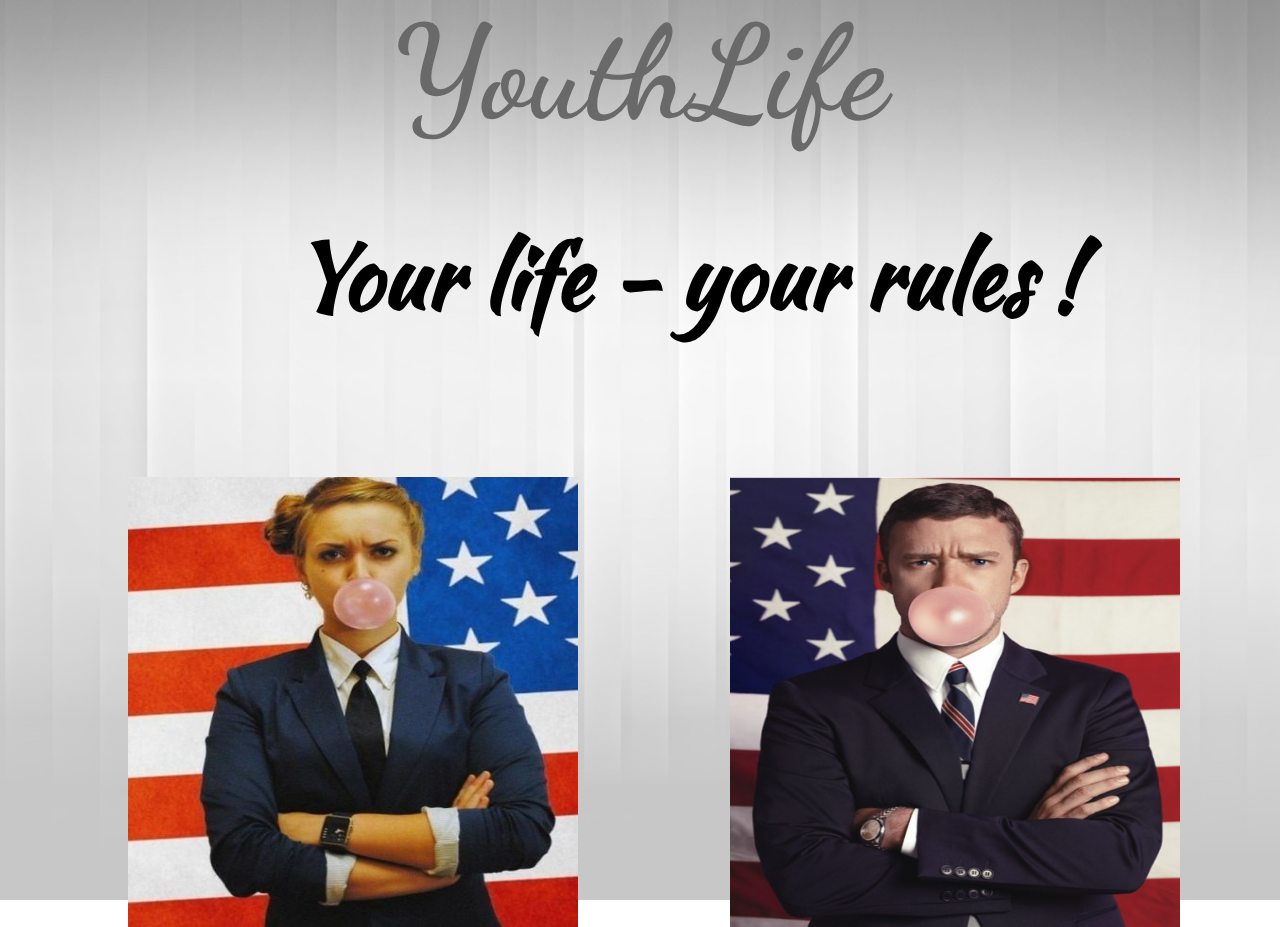
<file: index.html>
<!DOCTYPE html>
<html>
  <head>
    <meta charset="utf-8">
    <link rel="stylesheet" href="dellmaintt.css">
    <link rel="shortcut icon" href="images/favicon.ico" type="image/png">
    <link href="https://fonts.googleapis.com/css?family=Dancing+Script" rel="stylesheet">
    <link href="https://fonts.googleapis.com/css?family=Revalia" rel="stylesheet">
    <link href="https://fonts.googleapis.com/css?family=Kaushan+Script" rel="stylesheet">
    <title>YouthLife</title>


    <style>
    body {
      background-image: url(images/tar.jpg);
      background-repeat: no-repeat;
      background-position: center center;
      background-attachment: fixed;
      background-size: cover;
     }
    </style>
  </head>
  <body>
<h1><a name="1">YouthLife</a></h1>
<h2>Your life - your rules !</h2>


<a href="delldev.html"><img width="450" height="450" src="images/dam.jpg"
  onmouseover="this.width=500;this.height=500"
 onmouseout="this.width=450;this.height=450"
 title="Девушки"
 class="img1"></a>





  <a href="dell.html" target="_blank"><img width="450" height="450" src="images/tom.jpg"
   onmouseover="this.width=500;this.height=500"
   onmouseout="this.width=450;this.height=450"
   title="Парни"
   class="img2"></a>

  </body>
</html>
</file>
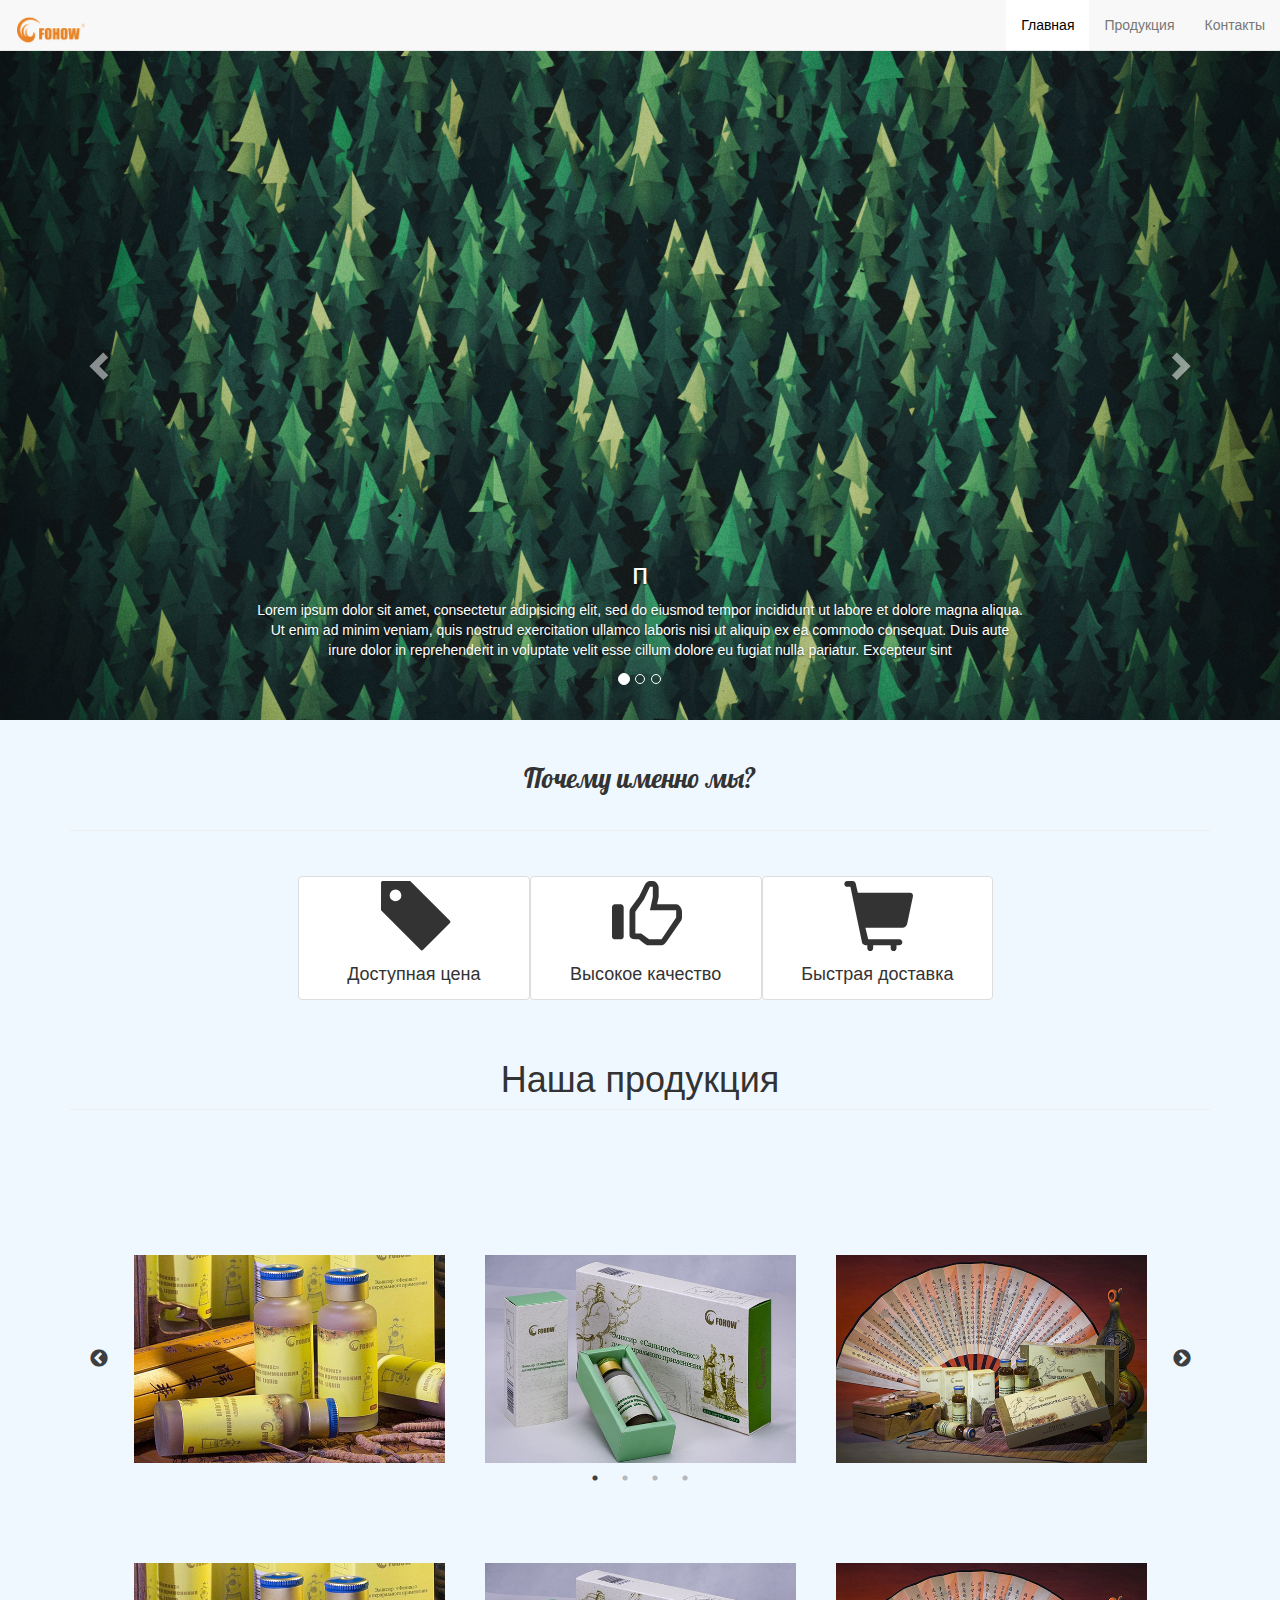
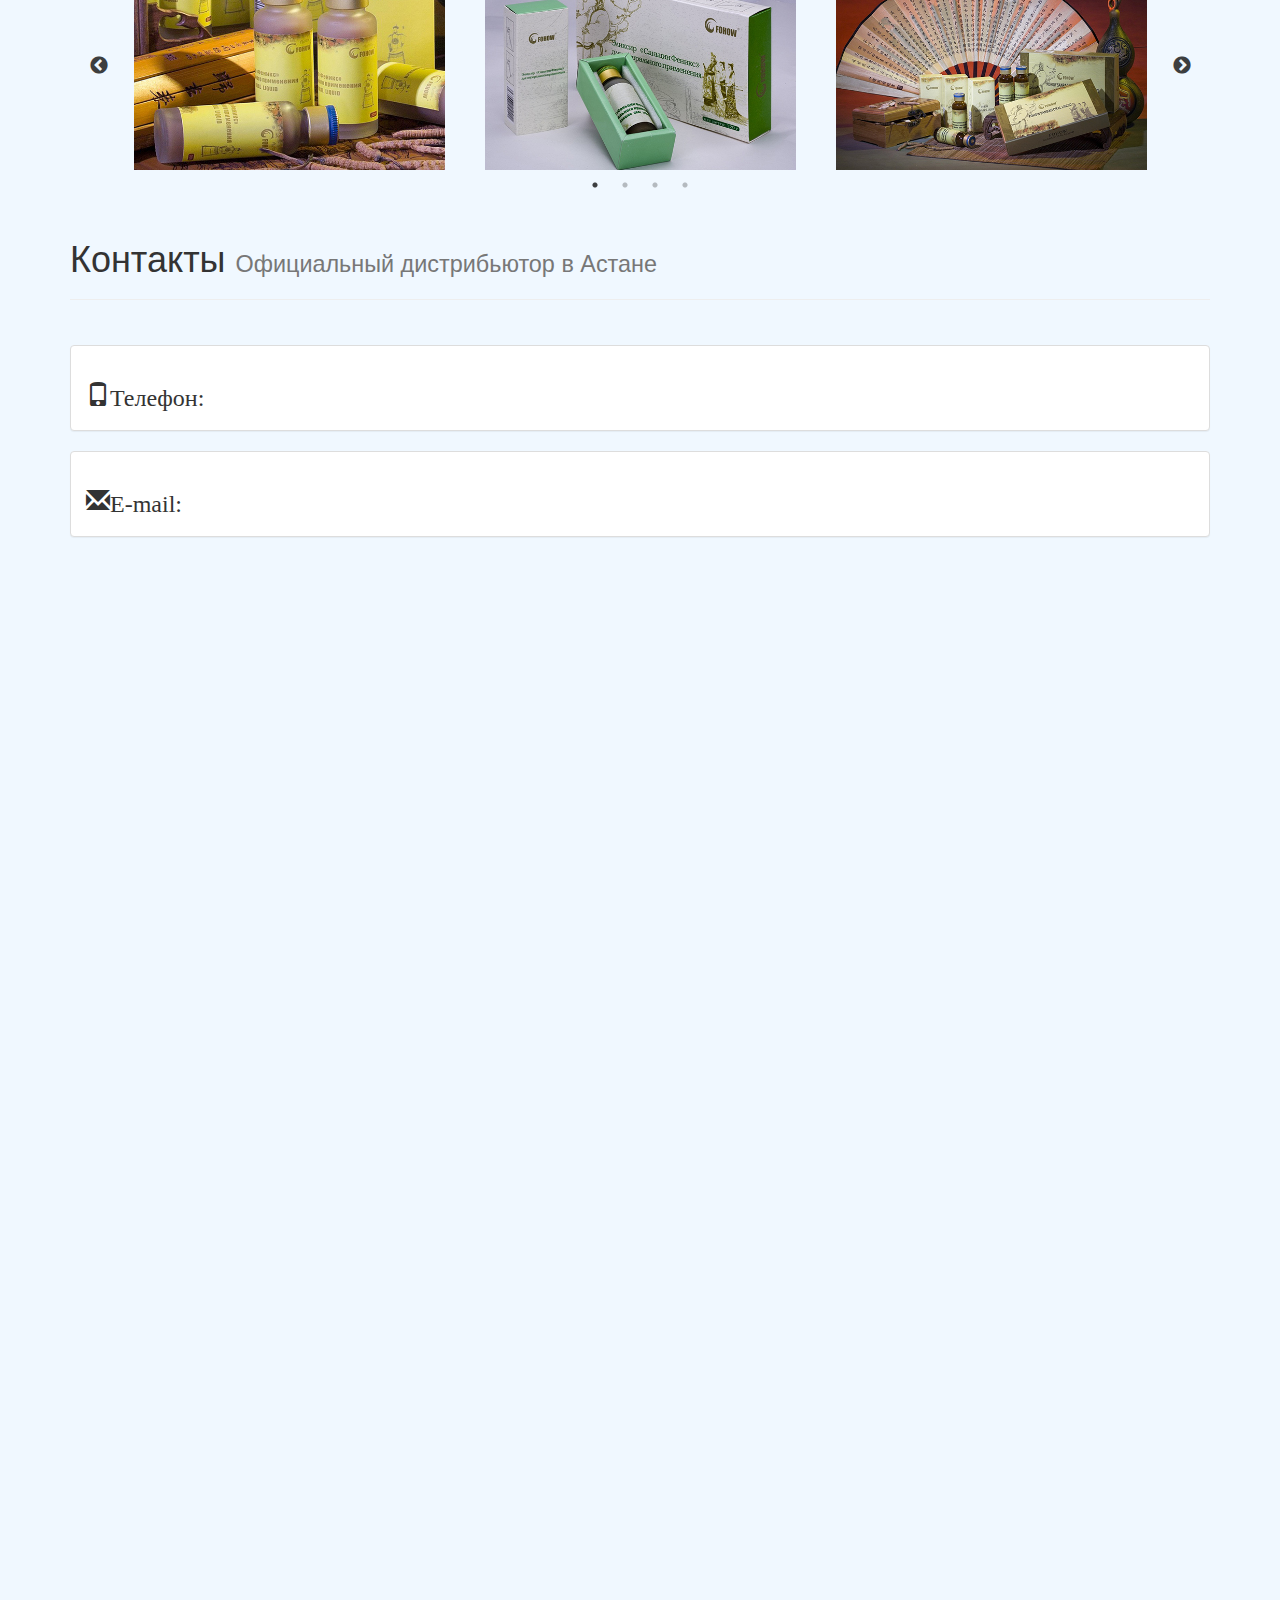
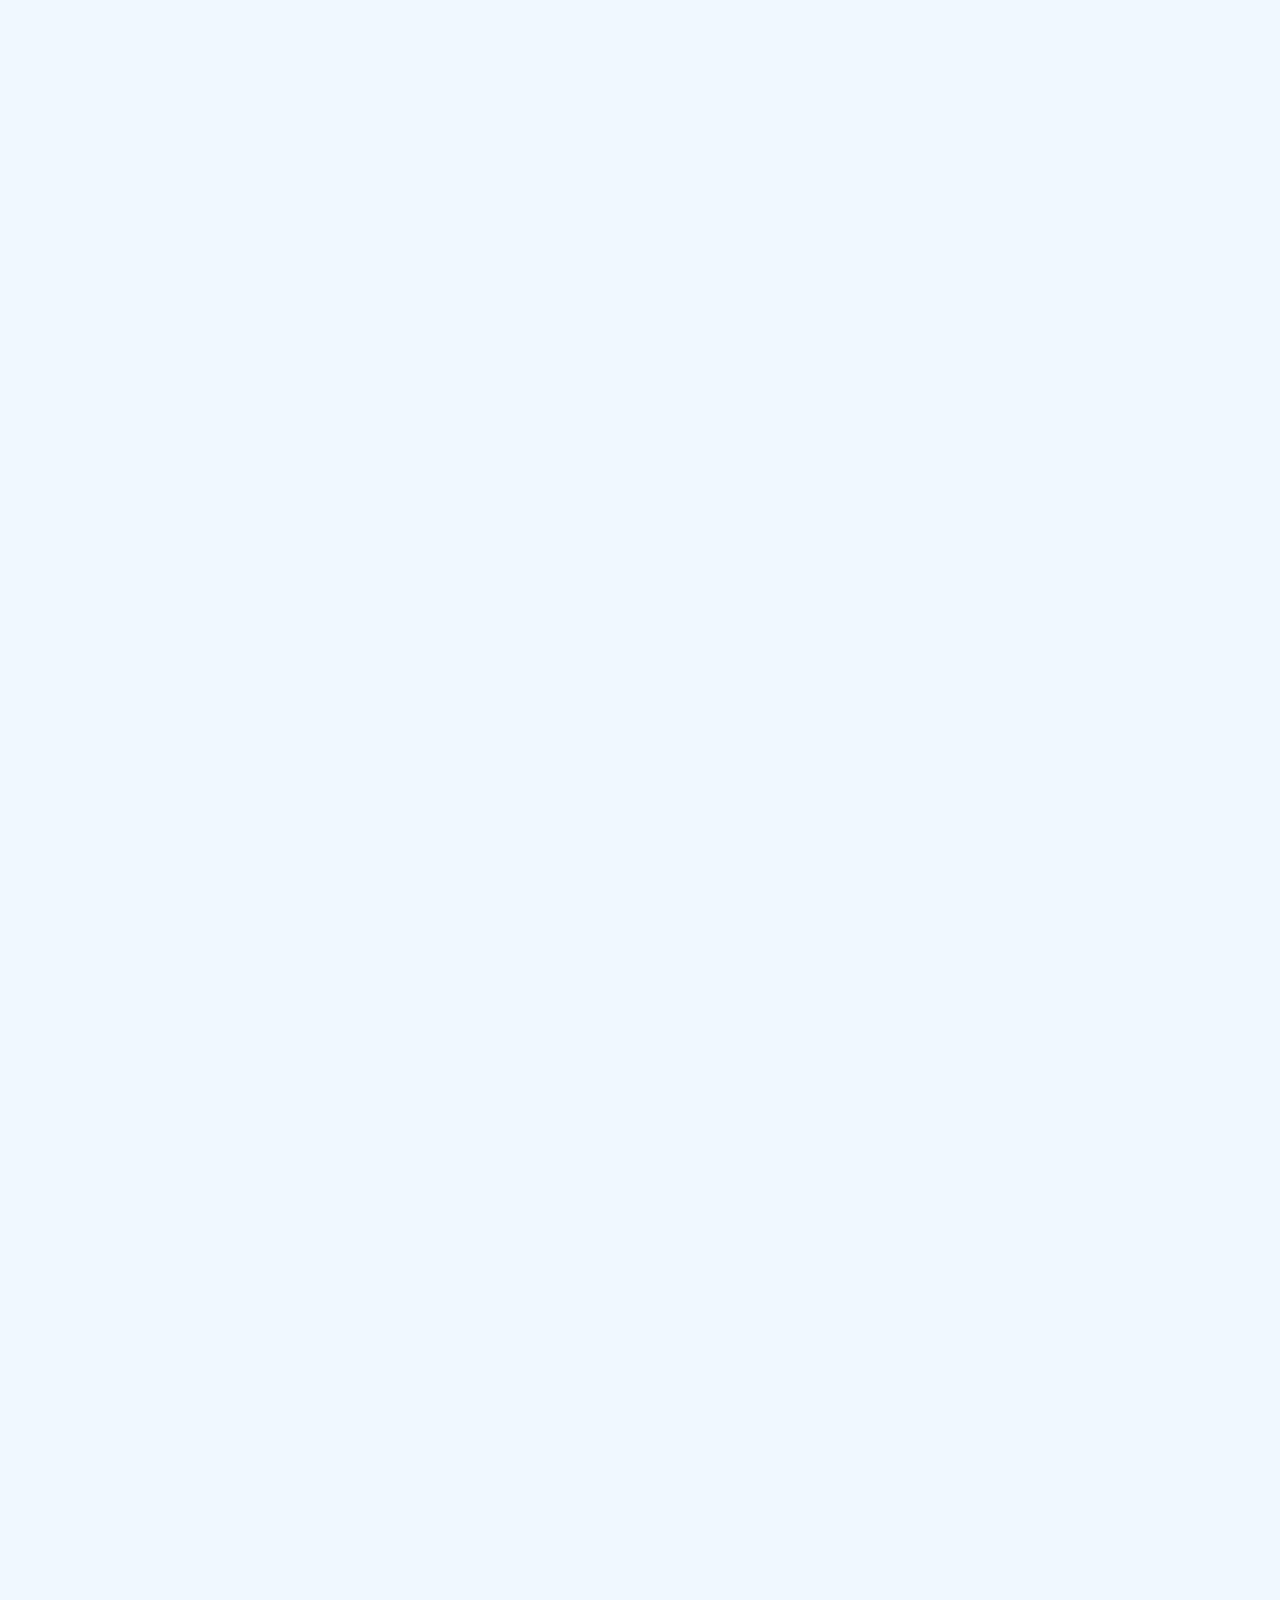
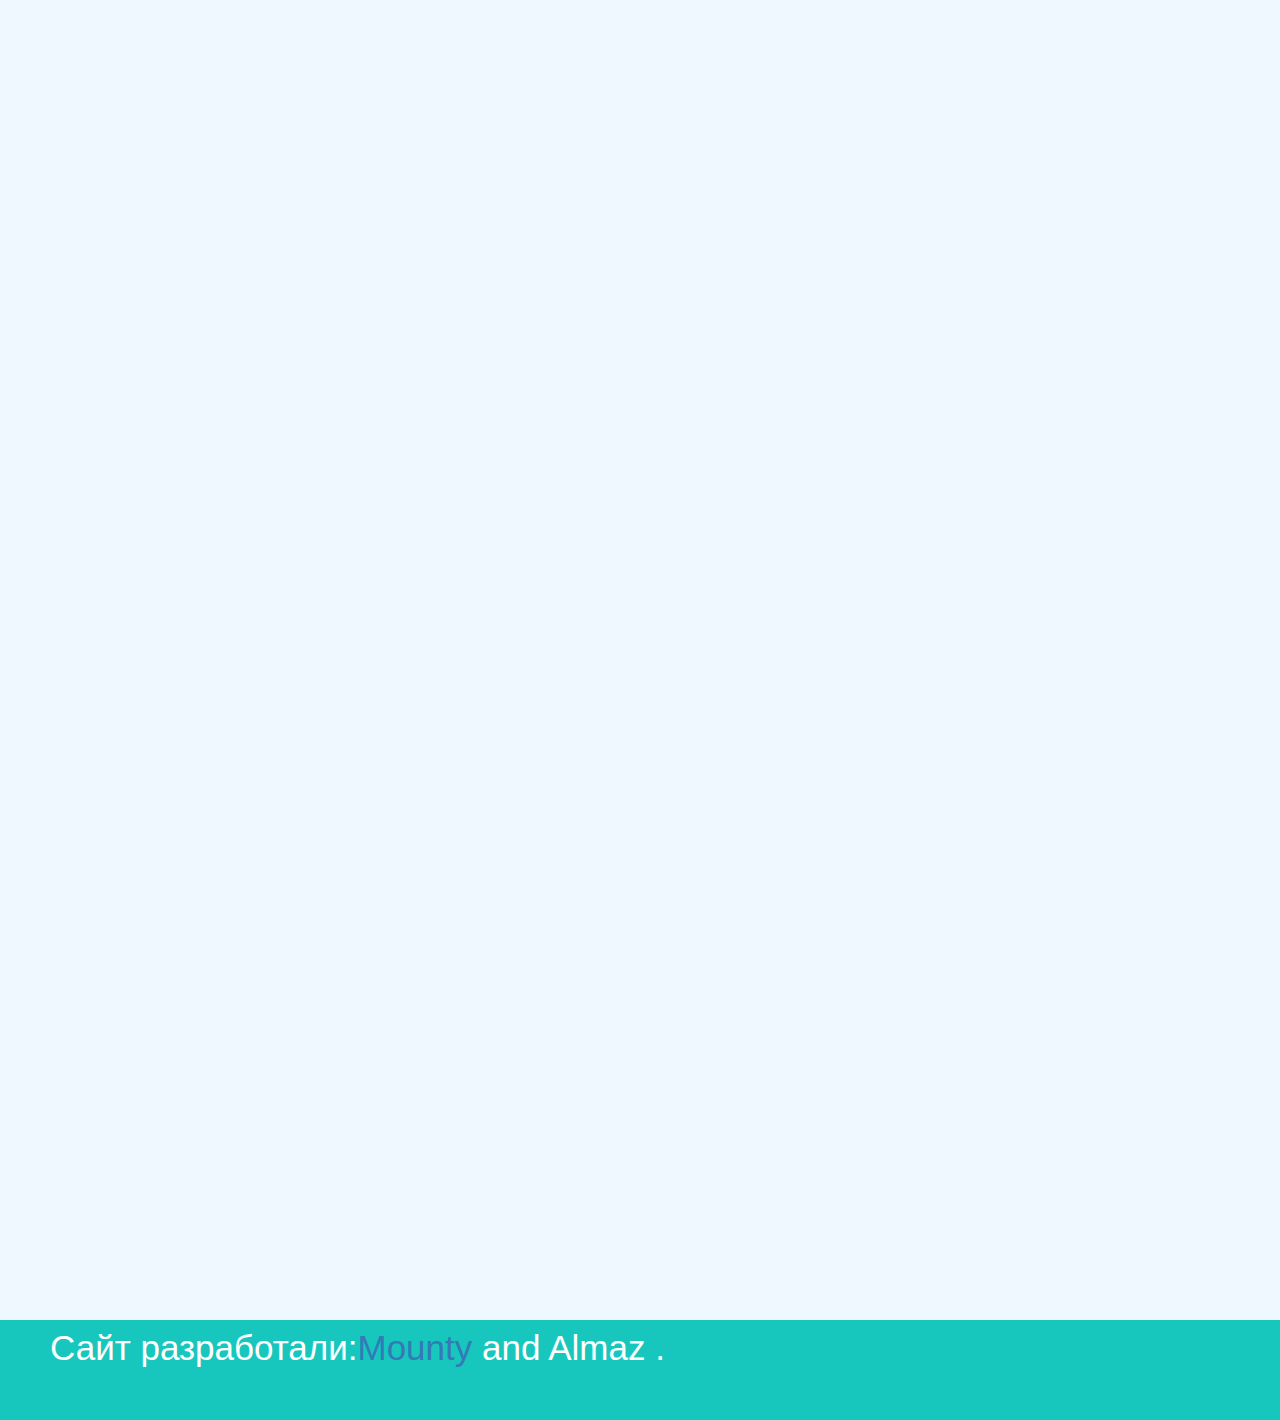
<file: fohow kor/index.html>
<!DOCTYPE html>
<html lang="en">
  <head>
    <meta charset="utf-8">
    <meta http-equiv="X-UA-Compatible" content="IE=edge">
    <meta name="viewport" content="width=device-width, initial-scale=1">
    <link rel="stylesheet" type="text/css" href="./slick/slick.css">
    <link rel="stylesheet" type="text/css" href="./slick/slick-theme.css">
    <link href="css/bootstrap.min.css" rel="stylesheet">
    <link rel="stylesheet" href="css/custom.css">
    <link href="https://fonts.googleapis.com/css?family=Lobster" rel="stylesheet">
    <title>Fohow Kazakhstan</title>

    <link href="css/bootstrap.min.css" rel="stylesheet">
    <link rel="stylesheet" href="css/custom.css">
    <link href="https://fonts.googleapis.com/css?family=Lobster" rel="stylesheet">
</head>
  <body data-spy="scroll" data-target="#nav">
    <nav class="navbar navbar-default navbar-fixed-top" id="nav">
  <div class="container-fluid">

    <div class="navbar-header">
      <button type="button" class="navbar-toggle collapsed" data-toggle="collapse" data-target="#bs-example-navbar-collapse-1" aria-expanded="false">
        <span class="sr-only">Toggle navigation</span>
        <span class="icon-bar"></span>
        <span class="icon-bar"></span>
        <span class="icon-bar"></span>
      </button>
      <a class="navbar-brand" href="#"><img class="fohow" src="images/fohow.png" alt=""></a>
    </div>

    <div class="collapse navbar-collapse" id="bs-example-navbar-collapse-1">
      <ul class="nav navbar-nav navbar-right">
        <li><a href="#carousel-example-generic">Главная <span class="sr-only">(current)</span></a></li>
        <li><a href="#info">Продукция</a></li>
        <li><a href="#faq">Контакты</a></li>
      </ul>
    </div><!-- /.navbar-collapse -->
  </div><!-- /.container-fluid -->
</nav>
<!--///////////////////////// end of navbar ///////////////////-->
<div id="carousel-example-generic" class="carousel slide" data-ride="carousel">
  <ol class="carousel-indicators">
    <li data-target="#carousel-example-generic" data-slide-to="0" class="active"></li>
    <li data-target="#carousel-example-generic" data-slide-to="1"></li>
    <li data-target="#carousel-example-generic" data-slide-to="2"></li>
  </ol>
  <div class="carousel-inner" role="listbox">
    <div class="item active">
      <img src="images/1.jpg" alt="...">
      <div class="carousel-caption">
        <h2>п</h2>
        <p>Lorem ipsum dolor sit amet, consectetur adipisicing elit, sed do
          eiusmod tempor incididunt ut labore et dolore magna aliqua. Ut enim ad minim veniam, quis nostrud exercitation ullamco laboris nisi ut aliquip ex ea commodo consequat. Duis aute irure dolor in reprehenderit in voluptate velit esse cillum
          dolore eu fugiat nulla pariatur. Excepteur sint</p>
      </div>
    </div>
    <div class="item">
      <img src="images/1.jpg" alt="...">
      <div class="carousel-caption">
        <button type="button" class="btn btn-lg btn-primary" name="button">Купить</button>
      </div>
    </div>
    <div class="item">
      <img src="images/3.jpg" alt="...">
      <div class="carousel-caption">
        ...
      </div>
    </div>
  </div>
  <a class="left carousel-control" href="#carousel-example-generic" role="button" data-slide="prev">
    <span class="glyphicon glyphicon-chevron-left" aria-hidden="true"></span>
    <span class="sr-only">Previous</span>
  </a>
  <a class="right carousel-control" href="#carousel-example-generic" role="button" data-slide="next">
    <span class="glyphicon glyphicon-chevron-right glyph" aria-hidden="true"></span>
    <span class="sr-only">Next</span>
  </a>
</div>
<!--/////////////////////// end of carousel/////////////////////-->
<div class="container">
  <!-- start of info ////////////////////////////-->
  <div id="info">
    <div class="page-header text-center">
      <p class="textrotator"></p>
    </div>
    <div class="row rov">
      <div class="col-sm-3 col-xs-6 thumbnail">
          <span class="glyphicon glyphicon-tag glyph"></span><h4 class="text-center">Доступная цена</h4>
     </div>
     <div class="col-sm-3 col-xs-6 thumbnail">
         <span class="glyphicon glyphicon-thumbs-up glyph"></span><h4 class="text-center">Высокое качество</h4>
    </div>
    <div class="col-sm-3 col-xs-6 thumbnail">
        <span class="glyphicon glyphicon-shopping-cart glyph"></span><h4 class="text-center">Быстрая доставка</h4>
   </div>
    </div>
  </div>
  <!-- end of info ////////////////////////////-->
  <div id="team">
    <h1 class="page-header text-center">Наша продукция</h1>
    <div class="row">
<!--/////////////////////////////MAIN/////////////////////////////////////////////////////////////////  -->
<div class="modal fade" id="myModal1" tabindex="-1" role="dialog" aria-labelledby="myModalLabel" aria-hidden="true">
  <div class="modal-dialog">
    <div class="modal-content">
      <div class="modal-header">
        <button type="button" class="close" data-dismiss="modal" aria-hidden="true">&times;</button>
        <h4 class="modal-title" id="myModalLabel">Эликсир «Феникс» 4 флакона</h4>
      </div>
      <div class="modal-body">
           <p>Восстанавливает все системы организма (иммунную, эндокринную, нервную, систему кровообращения, пищеварительную, мочеполовую, бронхо-легочную)</p>

        </div>
      <div class="modal-footer">
        <button type="button" class="btn btn-default" data-dismiss="modal">Назад</button>
        <li><a href="faq">9500 тг</a></li>
      </div>
    </div>
  </div>
</div>
<!--////////////////////////////////////////////////////////////////////////////////////////////////////////////////////////////  -->
<div class="modal fade" id="myModal2" tabindex="-1" role="dialog" aria-labelledby="myModalLabel" aria-hidden="true">
  <div class="modal-dialog">
    <div class="modal-content">
      <div class="modal-header">
        <button type="button" class="close" data-dismiss="modal" aria-hidden="true">&times;</button>
        <h4 class="modal-title" id="myModalLabel">Эликсир «Саньцин Феникс» 4 флакона</h4>
      </div>
      <div class="modal-body">
           <p>Имеет три эффекта очищения: чистит кишечник, очищает кровь от токсинов, производит чистку организма, не опустошая его. Рекомендуется: страдающим запором, гиперлипемией, при воспалении желудочно-кишечного тракта, при образовании угрей, прыщей, сыпей, пигментных пятен и проч., легковозбудимым людям. </p>

        </div>
      <div class="modal-footer">
        <button type="button" class="btn btn-default" data-dismiss="modal">Назад</button>
        <button type="button" class="btn btn-primary">15200 тг</button>
      </div>
    </div>
  </div>
</div>
<!-- ///////////////////////////////////////////////////////////////////////////////////////////////////////////////////////////////////////////////////// -->
<div class="modal fade" id="myModal3" tabindex="-1" role="dialog" aria-labelledby="myModalLabel" aria-hidden="true">
  <div class="modal-dialog">
    <div class="modal-content">
      <div class="modal-header">
        <button type="button" class="close" data-dismiss="modal" aria-hidden="true">&times;</button>
        <h4 class="modal-title" id="myModalLabel">Эликсир «Три драгоценности» 4 флакона</h4>
      </div>
      <div class="modal-body">
           <p>Рекомендуется людям страдающим ревматизмом, ревматоидными заболеваниями, больным и носителям гепатита В, больным диабетом, больным раком при радио- и химиотерапии, людям с ослабленным здоровьем и часто болеющим, а также для омоложения организма.</p>

        </div>
      <div class="modal-footer">
        <button type="button" class="btn btn-default" data-dismiss="modal">Назад</button>
        <button type="button" class="btn btn-primary">15200 тг</button>
      </div>
    </div>
  </div>
</div>
<!--///////////////////////////////////////////////////////////////////////////////////////////////////////////////////////////////////////////////////////  -->
<!--//////////////////////////////////////////////////IMAGES///////////////////////////////////////////////////////////////////////  -->
<section class="regular slider">
  <div class="block-container">
    <img  src="p/1.jpg">
    <div class="block-front">
      <!-- Button trigger modal -->
      <button id="eleksir" class="btn-lg" data-toggle="modal" data-target="#myModal1">
        Узнать больше>>>
      </button>

      <span>Элексир Феникс</span>
  </div>
</div>
<!--//////////////////////////////////////////////////////////////////////////////////////////////////////////////////////////////////////  -->
<div class="block-container">
  <img  src="p/2.jpg">
  <div class="block-front">
    <button id="eleksir" class="btn-lg" data-toggle="modal" data-target="#myModal2">
      Узнать больше>>>
    </button>

    <span>Эликсир «Саньцин Феникс»</span>
</div>
</div>
<!-- //////////////////////////////////////////////////////////////////////////////////////////////////////////////////////////////////////////// -->
<div class="block-container">
  <img  src="p/3.jpg">
  <div class="block-front">
        <button id="eleksir" class="btn-lg" data-toggle="modal" data-target="#myModal3">
          Узнать больше>>>
        </button>
      <span>Эликсир «Три драгоценности»</span>
  </div>
</div>
<!--///////////////////////////////////////////////////////////////////////////////////////////////////////////////////////////////////////////////////  -->

  <div id="phot5">
    <img  src="p/4.jpg">
  </div>
  <div id="phot6">
    <img   src="p/5.jpg">
  </div>
  <div class="">
    <img src="p/6.jpg" alt="">
  </div>
  <div class="">
    <img src="p/7.jpg" alt="">
  </div>
  <div class="">
    <img src="p/8.jpg" alt="">
  </div>
  <div class="">
    <img src="p/9.jpg" alt="">
  </div>
  <div class="">
    <img src="p/10.jpg" alt="">
  </div>
  <div class="">
    <img src="p/11.jpg" alt="">
  </div>
</section>
<!--///////////////////////////////////////////////////////////FIRST CAROUSEL///////////////////////////////////////////////////////////////////////////////////////////////  -->
<section class="regular slider">
  <div class="block-container">
    <img  src="p/1.jpg">
    <div class="block-front">
      <!-- Button trigger modal -->
      <button id="eleksir" class="btn-lg" data-toggle="modal" data-target="#myModal1">
        Узнать больше>>>
      </button>

      <span>Элексир Феникс</span>
  </div>
</div>
<!--//////////////////////////////////////////////////////////////////////////////////////////////////////////////////////////////////////  -->
<div class="block-container">
  <img  src="p/2.jpg">
  <div class="block-front">
    <button id="eleksir" class="btn-lg" data-toggle="modal" data-target="#myModal2">
      Узнать больше>>>
    </button>

    <span>Эликсир «Саньцин Феникс»</span>
</div>
</div>
<!-- //////////////////////////////////////////////////////////////////////////////////////////////////////////////////////////////////////////// -->
<div class="block-container">
  <img  src="p/3.jpg">
  <div class="block-front">
        <button id="eleksir" class="btn-lg" data-toggle="modal" data-target="#myModal3">
          Узнать больше>>>
        </button>
      <span>Эликсир «Три драгоценности»</span>
  </div>
</div>
<!--///////////////////////////////////////////////////////////////////////////////////////////////////////////////////////////////////////////////////  -->

  <div id="phot5">
    <img  src="p/4.jpg">
  </div>
  <div id="phot6">
    <img   src="p/5.jpg">
  </div>
  <div class="">
    <img src="p/6.jpg" alt="">
  </div>
  <div class="">
    <img src="p/7.jpg" alt="">
  </div>
  <div class="">
    <img src="p/8.jpg" alt="">
  </div>
  <div class="">
    <img src="p/9.jpg" alt="">
  </div>
  <div class="">
    <img src="p/10.jpg" alt="">
  </div>
  <div class="">
    <img src="p/11.jpg" alt="">
  </div>
</section>






<!--///////////////////////////////END OF MAIN/////////////////////////////////////////////////////  -->
<div id="faq">
<div class="container">
  <div class="page-header">
  <h1>Контакты <small>Официальный дистрибьютор в Астане</small></h1>
</div>
  <div class="panel panel-default">
  <div class="panel-body">
    <h3 class="glyphicon glyphicon-phone">Телефон:</h3>
  </div>
</div>
<div class="panel panel-default">
<div class="panel-body">
  <h3 class="glyphicon glyphicon-envelope">E-mail:</h3>
</div>
</div>
</div>
<!-- <div id="footer">
   <p id="social">Мы соц.сетях:</p>
    <img src="images/vk.png" alt="" class="vk">
   <img src="images/inst.png" alt="" class="inst">
  </div> -->
  <div id="footer2">
    <p id="workers">Сайт разработали:<a href="https://mountybeket.github.io/Portfolios/">Mounty</a> and Almaz .</p>
  </div>
</div>

<!--///////////////////////SCRIPT///////////////////////////////////////////////////////////////  -->
<script src="js/jquery-3.2.1.min.js"></script>
<script src="js/bootstrap.min.js"></script>
<script src="https://code.jquery.com/jquery-2.2.0.min.js" type="text/javascript"></script>
<script src="./slick/slick.js" type="text/javascript" charset="utf-8"></script>
<script src="js/custom.js"></script>
  </body>
</html>
</file>
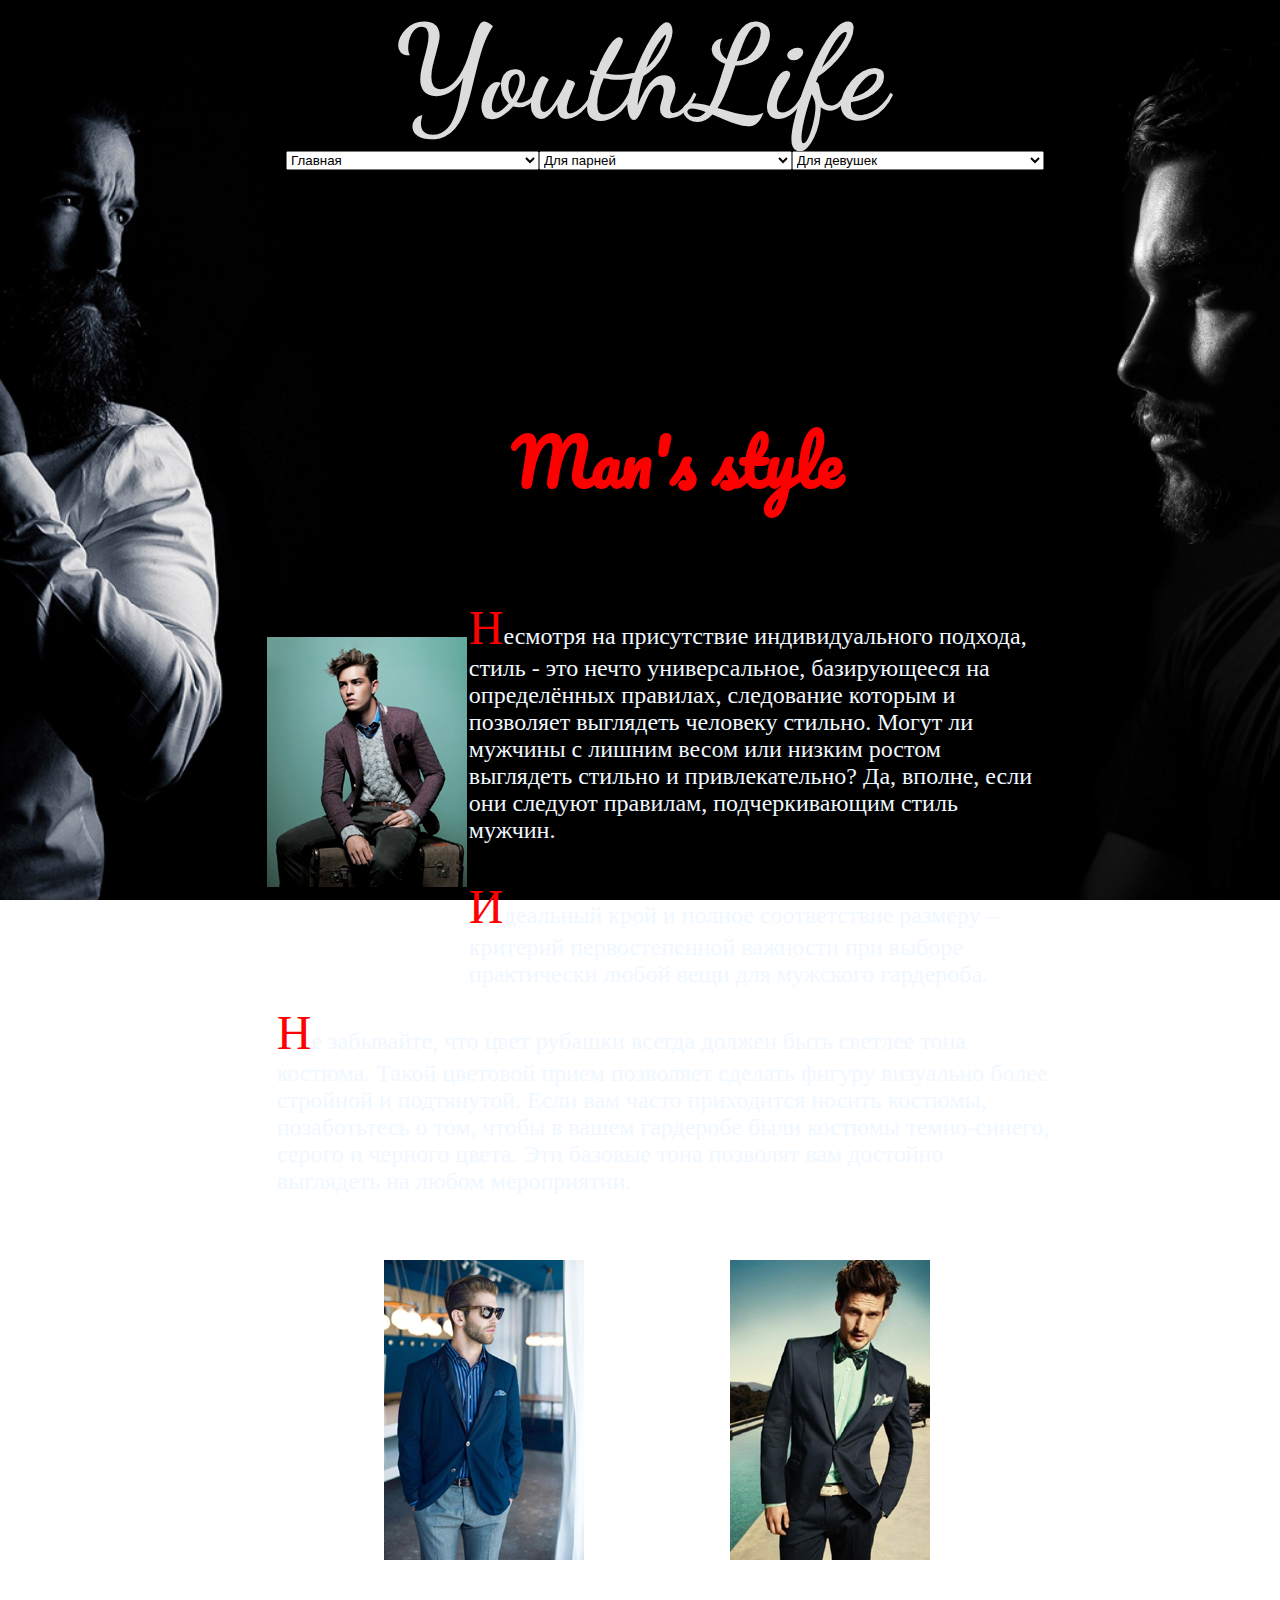
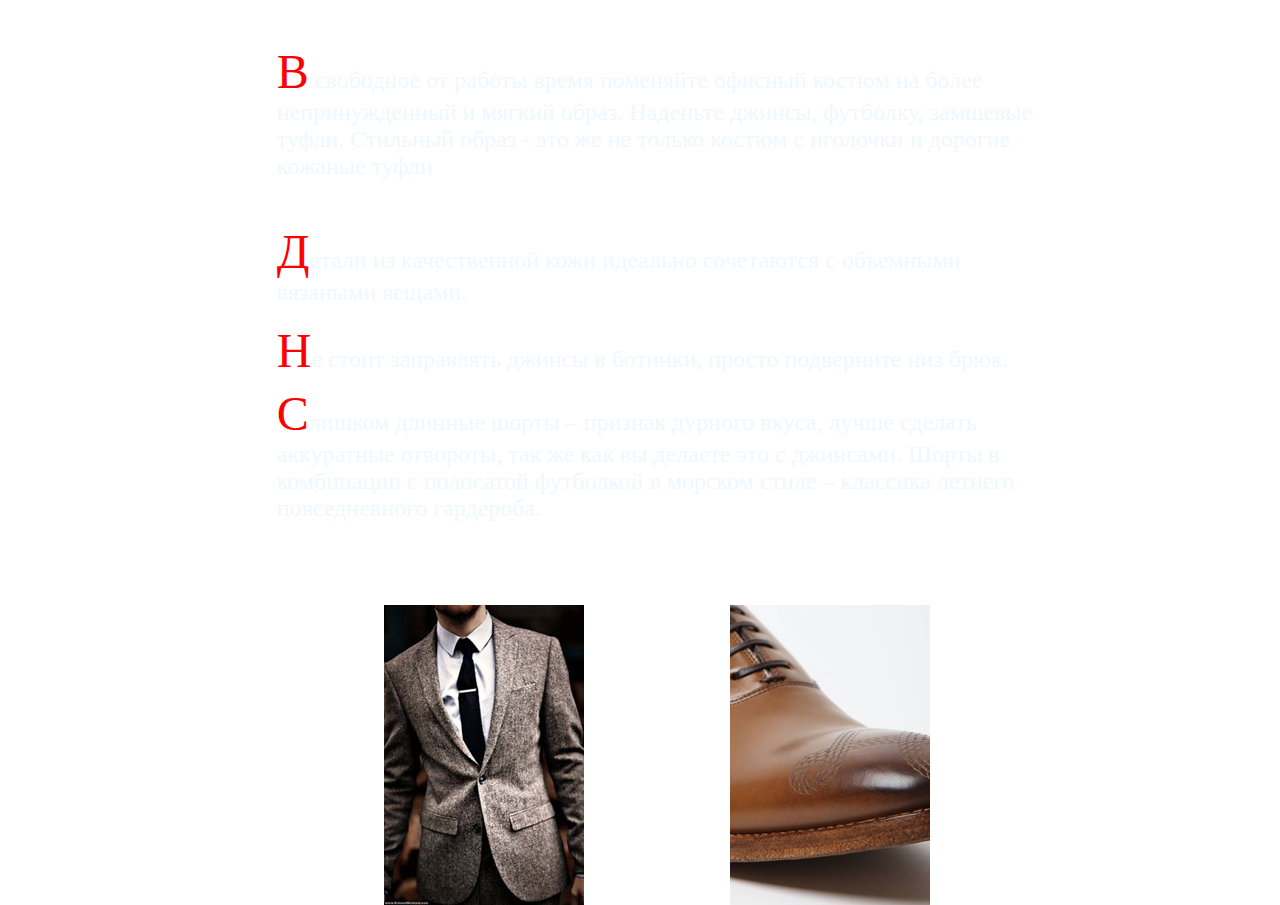
<file: dell.html>
<!DOCTYPE html>
<html>
  <head>
    <meta charset="utf-8">
    <title>YouthLife</title>
    <link rel="shortcut icon" href="images/favicon.ico" type="image/png">
    <link rel="stylesheet" href="hp.css">
    <link href="https://fonts.googleapis.com/css?family=Dancing+Script" rel="stylesheet">
    <link href="https://fonts.googleapis.com/css?family=Megrim" rel="stylesheet">
    <link href="https://fonts.googleapis.com/css?family=Pacifico" rel="stylesheet">
    <style>
    body {
      background-image: url(images/bg.jpg);
      background-repeat: no-repeat;
      background-position: center center;
      background-attachment: fixed;
      background-size: cover;
     }
    </style>
  </head>
  <body>
    <h1>YouthLife</h1>
<select class="firstbutton" name=""><li>
<a href="/testersfff/dellmain.html">
<option>Главная</option>
</a>
</li>
</select>

<select class="secondbutton" name=""><li>
<option value="">Для парней</option>
<option value="">Стиль</option>
<option value="">Машины</option>
<option value="">Спорт</option>
<<option value="">Бизнес Молодость</option>>
</li>
</select>
<select class="thirdbutton" name=""><li>
  <option value="">Для девушек</option>
  <option value="">Стиль</option>
  <option value="">Кулинария</option>
  <option value="">Celebrity and stars life</option>
  </li>
</select>
<h2>Man's style</h2>
<img src="images/mm.jpg" align="right" hspace="7" vspace="7" ><p class="q">Несмотря на присутствие индивидуального подхода, стиль - это нечто универсальное, базирующееся на определённых правилах, следование которым и позволяет выглядеть человеку стильно. Могут ли мужчины с лишним весом или низким ростом выглядеть стильно и привлекательно? Да, вполне, если они следуют правилам, подчеркивающим стиль мужчин.</p>
<p class="w">Идеальный крой и полное соответствие размеру – критерий первостепенной важности при выборе практически любой вещи для мужского гардероба.</p>
<p class="e">Не забывайте, что цвет рубашки всегда должен быть светлее тона костюма. Такой цветовой прием позволяет сделать фигуру визуально более стройной и подтянутой.
Если вам часто приходится носить костюмы, позаботьтесь о том, чтобы в вашем гардеробе были костюмы темно-синего, серого и черного цвета. Эти базовые тона позволят вам достойно выглядеть на любом мероприятии.</p>
<img src="images/pp.jpg" alt"stylo man" class="img2" >
<img src="images/tt.jpg" alt="stylo man 2" class="img3">
<p class="r">В свободное от работы время поменяйте офисный костюм на более непринужденный и мягкий образ. Наденьте джинсы, футболку, замшевые туфли. Стильный образ - это же не только костюм с иголочки и дорогие кожаные туфли</p>
<p class="t">Детали из качественной кожи идеально сочетаются с объемными вязаными вещами.
</p>
<p class="y">Не стоит заправлять джинсы в ботинки, просто подверните низ брюк.
</p>
<p class="u">Слишком длинные шорты – признак дурного вкуса, лучше сделать аккуратные отвороты, так же как вы делаете это с джинсами. Шорты в комбинации с полосатой футболкой в морском стиле – классика летнего повседневного гардероба.</p>
<img src="images/oo.jpg" alt="stylo man 3" class="img4">
<img src="images/ll.jpg" alt="stylo man 4" class="img5">

    </body>
</html>
</file>
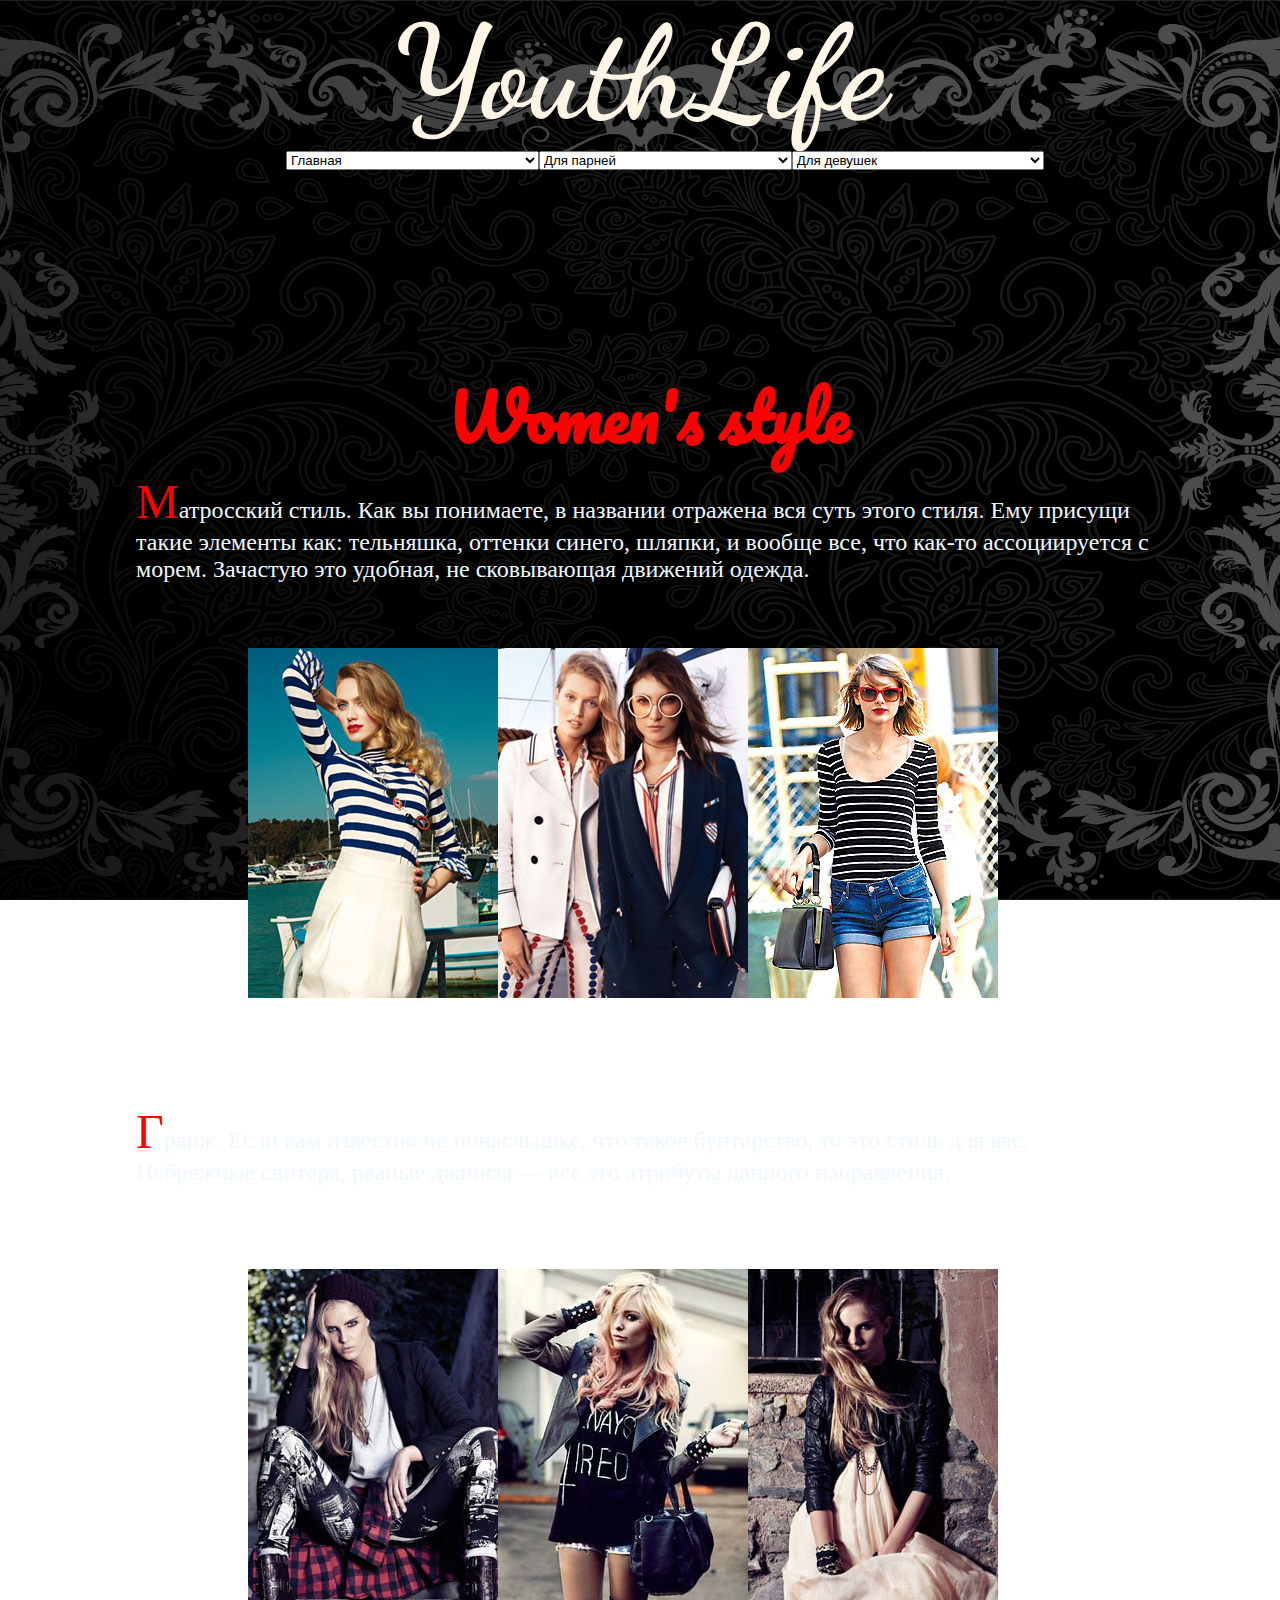
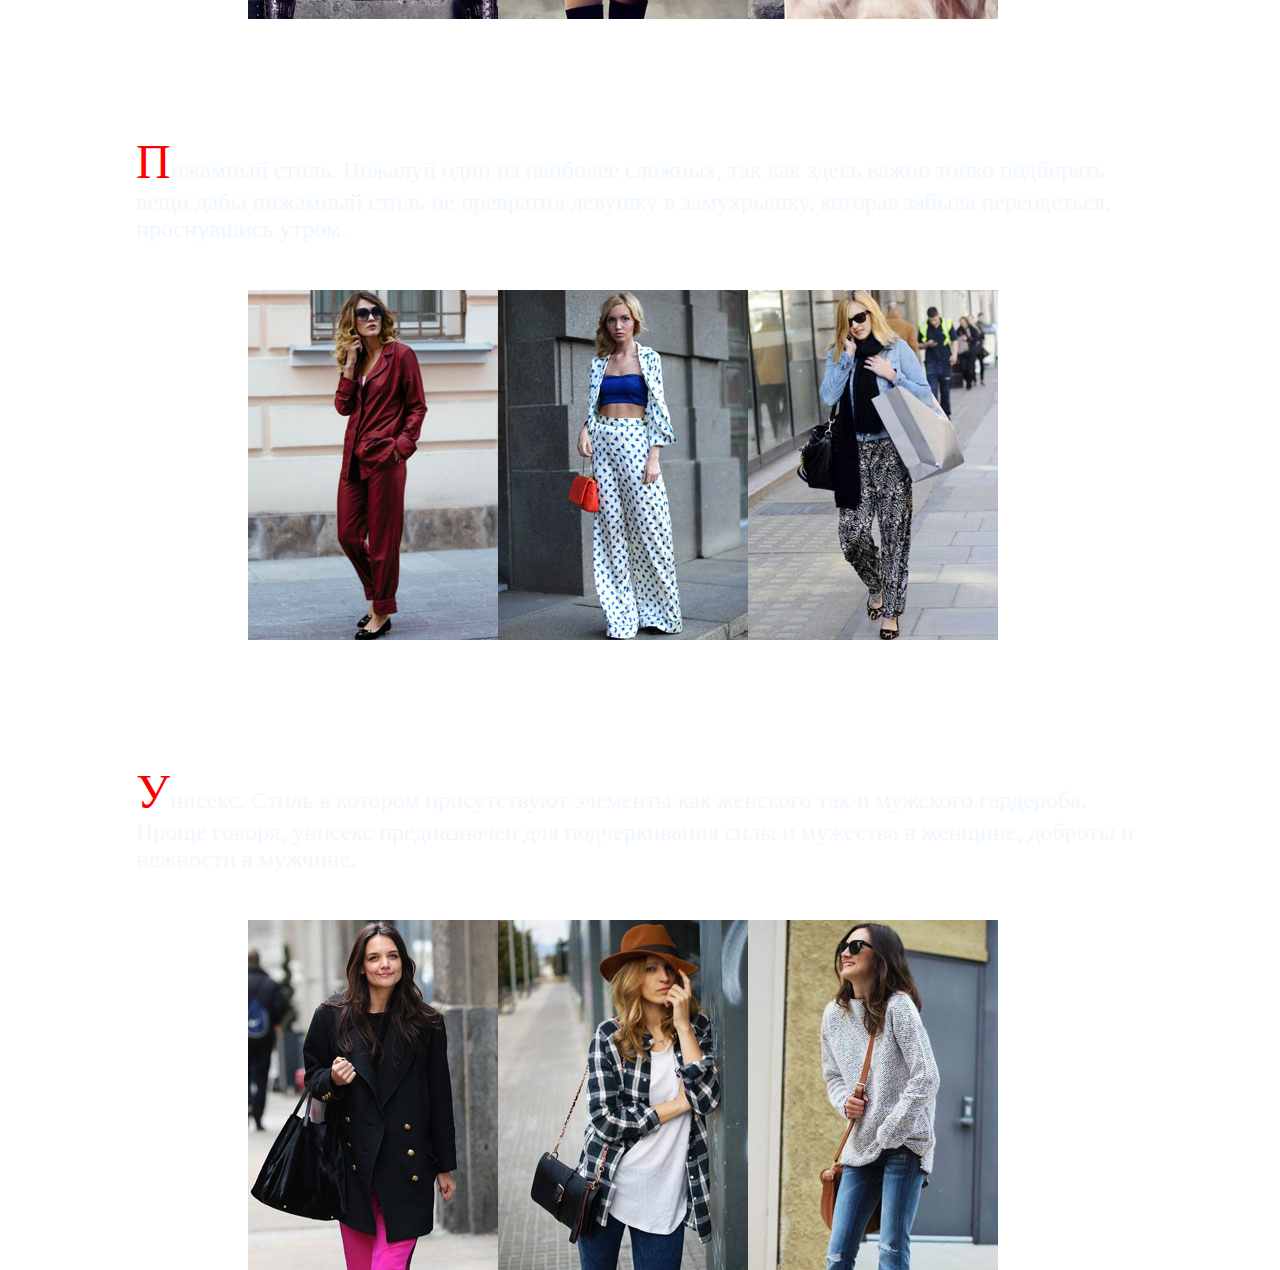
<file: delldev.html>
<!DOCTYPE html>
<html>
  <head>
    <meta charset="utf-8">
    <title>Стиль Девушек</title>
    <link rel="stylesheet" href="delldev.css">
    <link rel="shortcut icon" href="images/favicon.ico" type="image/png">
    <link href="https://fonts.googleapis.com/css?family=Dancing+Script" rel="stylesheet">
    <link href="https://fonts.googleapis.com/css?family=Megrim" rel="stylesheet">
    <link href="https://fonts.googleapis.com/css?family=Pacifico" rel="stylesheet">
    <style>
    body {
      background-image: url(images/ram.jpg);
      background-repeat: no-repeat;
      background-position: center center;
      background-attachment: fixed;
      background-size: cover;
     }
    </style>
  </head>
  <body>
<h1><a name="1">YouthLife</a></h1>
<select class="firstbutton" name=""><li><a href="dellmain.html">
<option>Главная</option></a>

</li>
</select>

<select class="secondbutton" name=""><li>
<option  value=""><a href="dell.html">Для парней</a></option>
<option value="">Стиль</option>
<option value="">Машины</option>
<option value="">Спорт</option>
<<option value="">Бизнес Молодость</option>>
</li>
</select>
<select class="thirdbutton" name=""><li>
  <option value="">Для девушек</option>
  <option value="">Стиль</option>
  <option value="">Кулинария</option>
  <option value="">Celebrity and stars life</option>
  </li>
</select>
<h2>Women's style</h2>
<p>Матросский стиль. Как вы понимаете, в названии отражена вся суть этого стиля. Ему присущи такие элементы как: тельняшка, оттенки синего, шляпки, и вообще все, что как-то ассоциируется с морем. Зачастую это удобная, не сковывающая движений одежда.</p>
<img src="images/matroski.jpg" alt="" class="img1">
<p class="l1">Гранж. Если вам известно не понаслышке, что такое бунтарство, то это стиль для вас. Небрежные свитера, рваные джинсы — все это атрибуты данного направления.</p>
<img src="images/kek.jpg" alt="" class="img2">
<p class="l2">Пижамный стиль. Пожалуй один из наиболее сложных, так как здесь важно тонко подбирать вещи дабы пижамный стиль не превратил девушку в замухрышку, которая забыла переодеться, проснувшись утром.</p>
<img src="images/pj.jpg" alt="" class="img3">
<p class="l3">Унисекс. Стиль в котором присутствуют элементы как женского так и мужского гардероба. Проще говоря, унисекс предназначен для подчеркивания силы и мужества в женщине, доброты и нежности в мужчине.</p>
<img src="images/last.jpg" alt="" class="img4">



  </body>
</html>
</file>
<file: dellmaintt.css>
h1{
  font-family: 'Dancing Script', cursive;
  color: #696969;
  text-align: center;
  font-size: 130px;
  margin-top: -1%;
  margin-bottom: 0%;
}
.img1{
  left: 10%;
  position: absolute;
  top: 53%;
  bottom: 10%;

}
.img2{
  position: absolute;
  left: 57%;
  top: 53%;
  bottom: 10%;
}
h2{
  font-family: 'Kaushan Script', cursive;
  font-size: 90px;
  position: absolute;
  right: 5%;
  left: 23%;
  top: 15%;



}
</file>
<file: fohow kor/css/custom.css>
.fohow {
   width: 4em;
}
.active a {
  background: white !important;
  color: black !important;
}

.glyph { font-size: 5em;
             margin-left: 35%;
}
.rov { margin-left: 20%;
}
.textrotator{
  font-size: 190%;
  text-align: center;
  margin-bottom: 2%;
  font-family: 'Lobster', cursive;

}
.page-header{
  margin-bottom: 4%;
}
#footer {
    position: absolute;; /* Фиксированное положение */
    left: 0; bottom: 0; /* Левый нижний угол */
    padding: 100px; /* Поля вокруг текста */
    background: #333; /* Цвет фона */
    color: #fff; /* Цвет текста */
    width: 100%; /* Ширина слоя */
    top: 650%;
   }
#social{
  font-size: 250%;
  position: absolute;
  bottom: 20%;
  left: 2%;
  margin: 0;
  padding: 0;
  top: 8%;

}
.vk{
position: absolute;
left: 2%;
}
.inst{
  position: absolute;
  left: 12%;
}
#footer2{
  position: absolute;; /* Фиксированное положение */
  left: 0; bottom: 0; /* Левый нижний угол */
  padding: 50px; /* Поля вокруг текста */
  background: #17c7be;; /* Цвет фона */
  color: #fff; /* Цвет текста */
  width: 100%; /* Ширина слоя */
  top: 680%;
}
#workers{
  font-size: 250%;
  position: absolute;
  top: 3%;

}
body{
  background-color: #F0F8FF;
}
html, body {
    margin: 0;
    padding: 0;
}

* {
    box-sizing: border-box;
}

.slider {
    width: 90%;
    margin: 100px auto;

}

.slick-slide {
    margin: 0px 20px;
}

.slick-slide img {
    width: 100%;
}

.slick-prev:before,
.slick-next:before {
    color: black;
}

/*//////////////////////SECOND STYLE////////////////////////////////////*/
.block-container {
    position: relative;
    float: left;
    margin: 0px 20px;
}
.block-container, .block-container div, .block-container, img { width: 100%;}
.block-container div, .block-container img { position: absolute; }
.block-container img {z-index: 1000;}
.block-front {
    z-index: 1001;
    background-color: black;
    transition: all 0.4s ease-in-out 0s;
    opacity: 0;
    color: white;
    cursor: pointer;

}
.block-front:hover { opacity: .9;}
.block-front span {
    display: block;
    font-weight: bold;
    padding: 0;
    text-align: center;
    height: 400px;
    font-size: 200%;
    clear: both;
    margin-top: 19%;
    margin-bottom: 0;

  }
  .btn-lg{
    position: absolute;
    top: 34%;
    color: white;
    background-color: green;
    border: 0;
    left: 20%;
  }
</file>
<file: hp.css>
h1 {
  font-family: 'Dancing Script', cursive;
  color: #DCDCDC;
  text-align: center;
  font-size: 130px;
  margin-top: -1%;
  margin-bottom: 0%;
}

select{
  margin-left: 10%;
  margin-right: 10%;
  display:inline block;
  height: 10%;
  width: 20%;
  display:inline;
  float: left;
  margin: 0;
  padding: 0;
}
.thirdbutton{
position: relative;
left: 22%;
top: 30%;
}
.secondbutton{
position: relative;
left: 22%;
}
.firstbutton{
  position: relative;
  left: 22%;
}
h2{
  font-family: 'Pacifico', cursive;
  color: #FF0000;
  position: absolute;
  top: 45%;
  left: 40%;
  margin: 0;
  padding: 0;
  font-size: 400%

}
.q{
  color: #F0F8FF;
  position: absolute;
  top: 64%;
  margin-left:36%;
  margin-right: 18%;
  font-size: 150%;
}
.w{
  color: #F0F8FF;
  position: absolute;
  top: 95%;
  margin-left:36%;
  margin-right: 18%;
  font-size: 150%;
}
.e{
  color: #F0F8FF;
  position: absolute;
  top:109%;
  margin-right: 18%;
  margin-left: 21%;
  font-size: 150%;
}

img{
  position: absolute;
  top: 70%;
  right: 63%;
}
	p:first-letter{
	font-family: Monotype Corsiva;
	font-size: 200%;
	color: red;
}
	.text:first-letter{
	font-family: Impact;
	font-size: 200%;
	color: red;
}
.img2{
  position: absolute;
  top: 140%;
  left: 30%;
}
.img3{
  position: absolute;
  top: 140%;
  left: 57%;
}
.r{
  color: #F0F8FF;
  position: absolute;
  top:180%;
  margin-right: 18%;
  margin-left: 21%;
  font-size: 150%;
}
.t{
  color: #F0F8FF;
  position: absolute;
  top:200%;
  margin-right: 18%;
  margin-left: 21%;
  font-size: 150%;
}
.y{
  color: #F0F8FF;
  position: absolute;
  top:211%;
  margin-right: 18%;
  margin-left: 21%;
  font-size: 150%;
}
.u{
  color: #F0F8FF;
  position: absolute;
  top:218%;
  margin-right: 18%;
  margin-left: 21%;
  font-size: 150%;
}
.img4{
  position: absolute;
  top: 245%;
  left: 30%;

}
.img5{
  position: absolute;
  top: 245%;
  left: 57%;
}
</file>
<file: delldev.css>
h1{
  font-family: 'Dancing Script', cursive;
  color: #FDF5E6;
  text-align: center;
  font-size: 130px;
  margin-top: -1%;
  margin-bottom: 0%;
}
select{
  margin-left: 10%;
  margin-right: 10%;
  display:inline block;
  height: 10%;
  width: 20%;
  display:inline;
  float: left;
  margin: 0;
  padding: 0;
}
.thirdbutton{
position: relative;
left: 22%;
top: 30%;
}
.secondbutton{
position: relative;
left: 22%;
}
.firstbutton{
  position: relative;
  left: 22%;
}
h2{
font-family: 'Pacifico', cursive;
color: #FF0000;
position: absolute;
top: 40%;
left: 35%;
margin: 0;
padding: 0;
font-size: 400%
}
p{
  color: #F0F8FF;
  position: absolute;
  top: 50%;
  margin-left:10%;
  margin-right:10%;
  font-size: 150%;
}
p:first-letter{
font-family: Monotype Corsiva;
font-size: 200%;
color: red;
}
.text:first-letter{
font-family: Impact;
font-size: 200%;
color: red;
}
.img1{
  position: absolute;
  top:72%;
  right: 22%;
}
.l1{
  position: absolute;
  top: 120%;
  margin-left:10%;
  margin-right:10%;
  font-size: 150%;
}
.img2{
  position: absolute;
  top:141%;
  right: 22%;
}
.l2{
  position: absolute;
  margin-left:10%;
  margin-right:10%;
  font-size: 150%;
  top:190%;
}
.img3{
  position: absolute;
  top:210%;
  right: 22%;
}
.l3{
  position: absolute;
  margin-left:10%;
  margin-right:10%;
  font-size: 150%;
  top:260%;
}
.img4{
  position: absolute;
  top:280%;
  right: 22%
}
</file>
